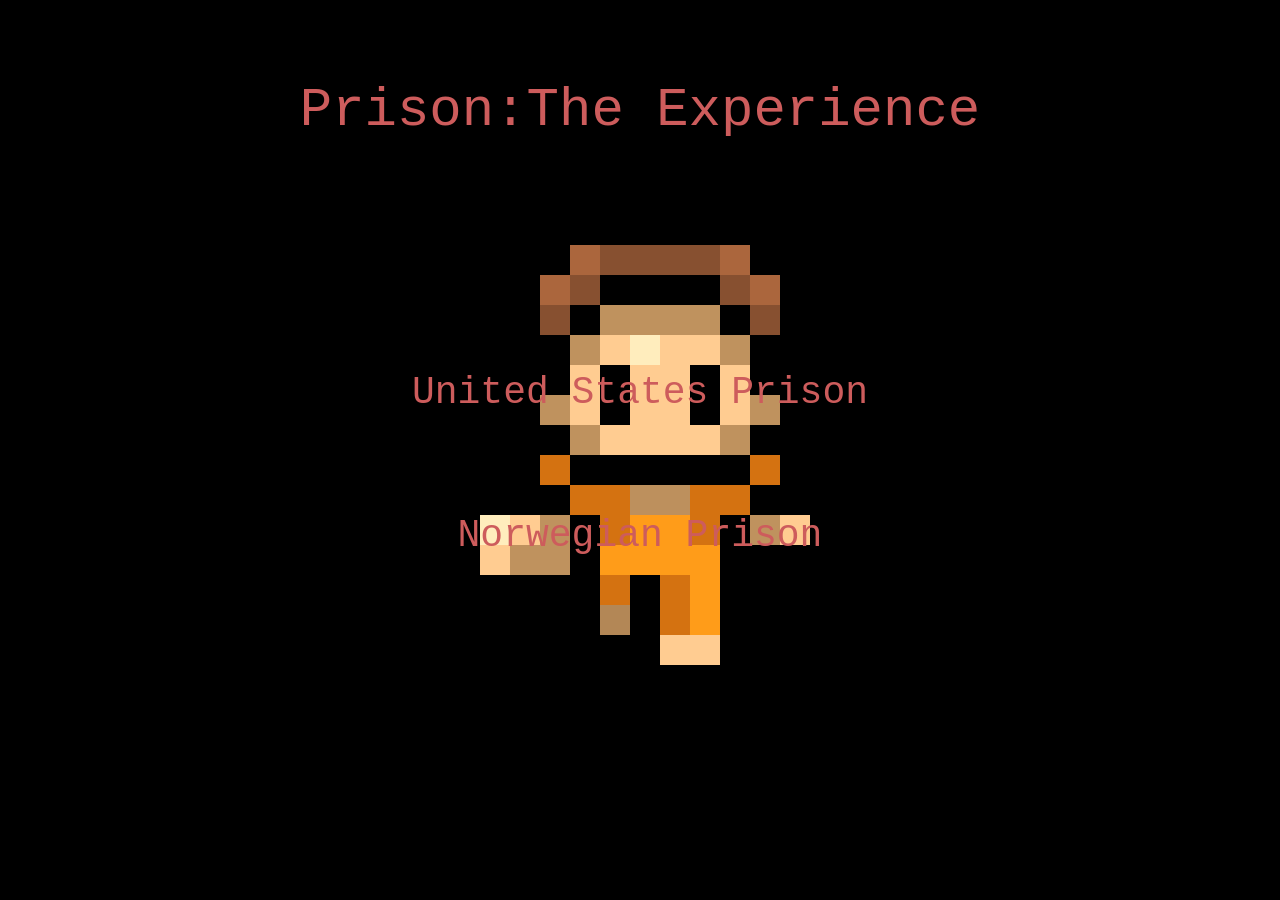
<file: index.html>
<!DOCTYPE html>
<html>
    <head>
        <title>
            Prison:The Experience
        </title>
    </head>
    <body>
        <style>
            body{
                background-color: black;
                background-image: url(prisoner.png);
                background-repeat: no-repeat;
                background-attachment: fixed;
                background-position: center;
            }
            .buttons{
                color: indianred;
                font-family: "Courier";
                font-size: 38px;
                position: relative;
                text-align: center;
                top: 130px;
                margin: 100px;

            }
            #title{
                color: indianred;
                font-family: "Courier";
                font-size: 54px;
                position: relative;
                text-align: center;
            }
        </style>
        <img>
        <p id="title">Prison:The Experience</p>
        <p class="buttons" onclick="location.href='start.html'">United States Prison</p>
        <p class="buttons">Norwegian Prison</p>
    </body>
</html>
</file>
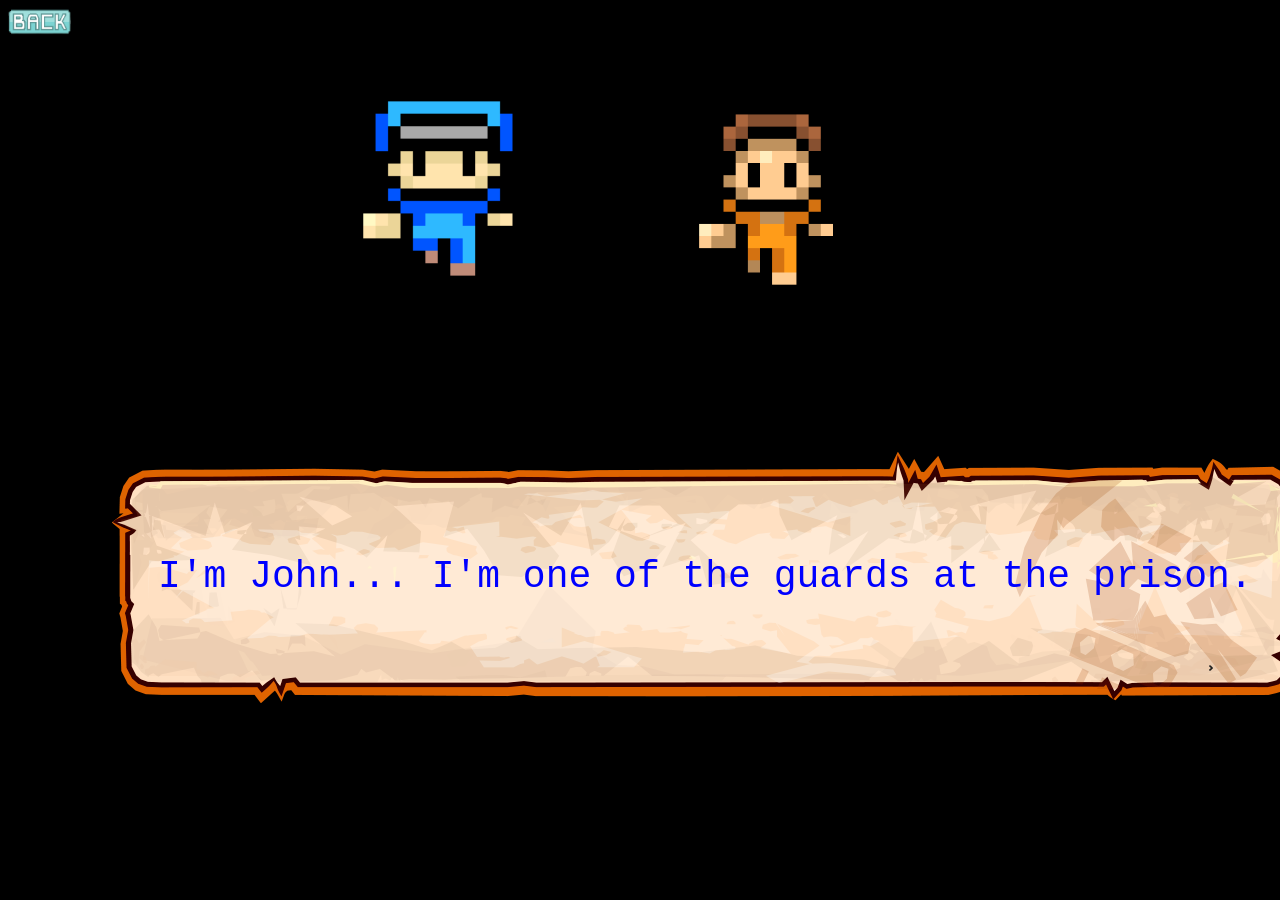
<file: convo.html>
<!DOCTYPE html>
<html>
    <head>
        <title>Prison: The Experience</title>
        <script src="convo1.js"></script>
    </head>
    <body>
        <style>
            body{
                background-color: black;
              }
            .container {
                position: relative;
            }

                
            .text-block {
                position: absolute;
                color: red;
                top: 200px;
                left:150px;

            }

            .nextArrow {
                position: absolute;
                top: 340px;
                left: 1200px;
            }
            
            .run-animation{
                color: blue; 
                font-family: "Courier";
                font-size: 38px;
                white-space: nowrap;
                overflow: hidden;
                width: 30em;
                animation: type 3s steps(60, end);

            }

            @keyframes type{
                from { width: 0;}
            }
            </style>
        <div>
            <img src="BackButton.png" alt="BackButton" onclick="back()" style="width: 5%; height: 5%;">
        </div>
        <img src="guard.png" alt="Prison Guard" style="width: 25%; height: 25%; padding-left: 22%;">
        <img src="prisoner.png" alt="Prisoner" style="width: 25%; height: 25%;">
        <div class="container">
            <img src="textbox.png" alt="TextBox" style="padding-top: 10%; padding-left: 8%;">
            <div class="text-block">
                <p id="PrisonGuardIntro" class="run-animation">I'm John... I'm one of the guards at the prison.</p>
            </div>
            <div class="nextArrow">
                <img src="NextArrow.png" alt="NextArrow" style="height: 10%; width: 10%;" id="nextButton" onclick="TextReplace()">
            </div>
        </div>
    </body>
</html>
</file>
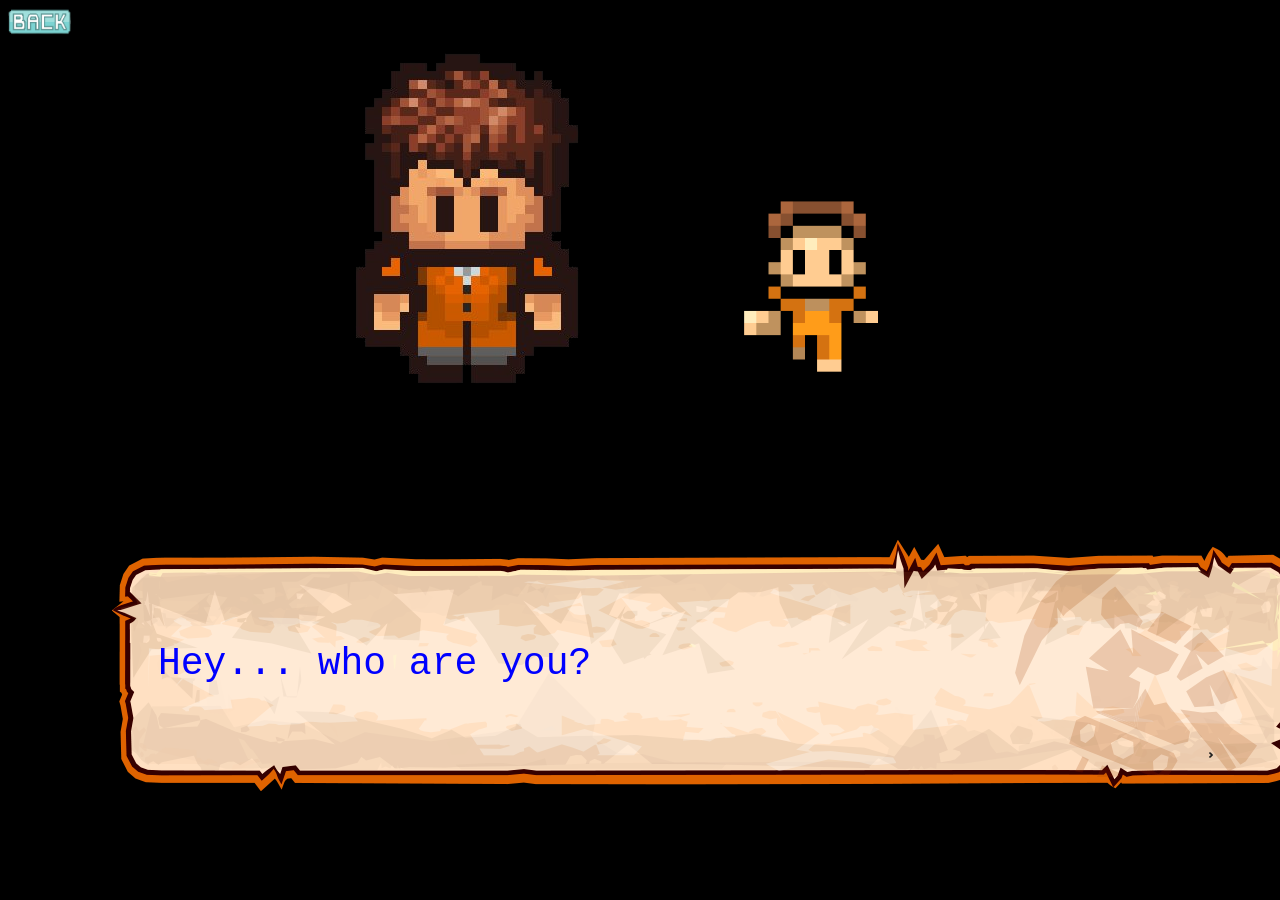
<file: convo2.html>
<!DOCTYPE html>
<html>
    <head>
        <title>Prison: The Experience</title>
        <script src="convo2.js"></script>
    </head>
    <body>
        <style>
            body{
                background-color: black;
              }
            .container {
                position: relative;
            }

                
            .text-block {
                position: absolute;
                color: red;
                top: 200px;
                left:150px;

            }

            .nextArrow {
                position: absolute;
                top: 340px;
                left: 1200px;
            }
            
            .run-animation{
                color: blue; 
                font-family: "Courier";
                font-size: 38px;
                white-space: nowrap;
                overflow: hidden;
                width: 30em;
                animation: type 3s steps(60, end);

            }

            @keyframes type{
                from { width: 0;}
            }
            </style>
        <div>
            <img src="BackButton.png" alt="BackButton" onclick="back()" style="width: 5%; height: 5%;">
        </div>
        <img src="prisoner2.png" alt="Prisoner2" style="padding-left: 22%;">
        <img src="prisoner.png" alt="Prisoner" style="width: 25%; height: 25%;">
        <div class="container">
            <img src="textbox.png" alt="TextBox" style="padding-top: 10%; padding-left: 8%;">
            <div class="text-block">
                <p id="PrisonGuardIntro" class="run-animation">Hey... who are you?</p>
            </div>
            <div class="nextArrow">
                <img src="NextArrow.png" alt="NextArrow" style="height: 10%; width: 10%;" id="nextButton" onclick="TextReplace()">
            </div>
        </div>
    </body>
</html>
</file>
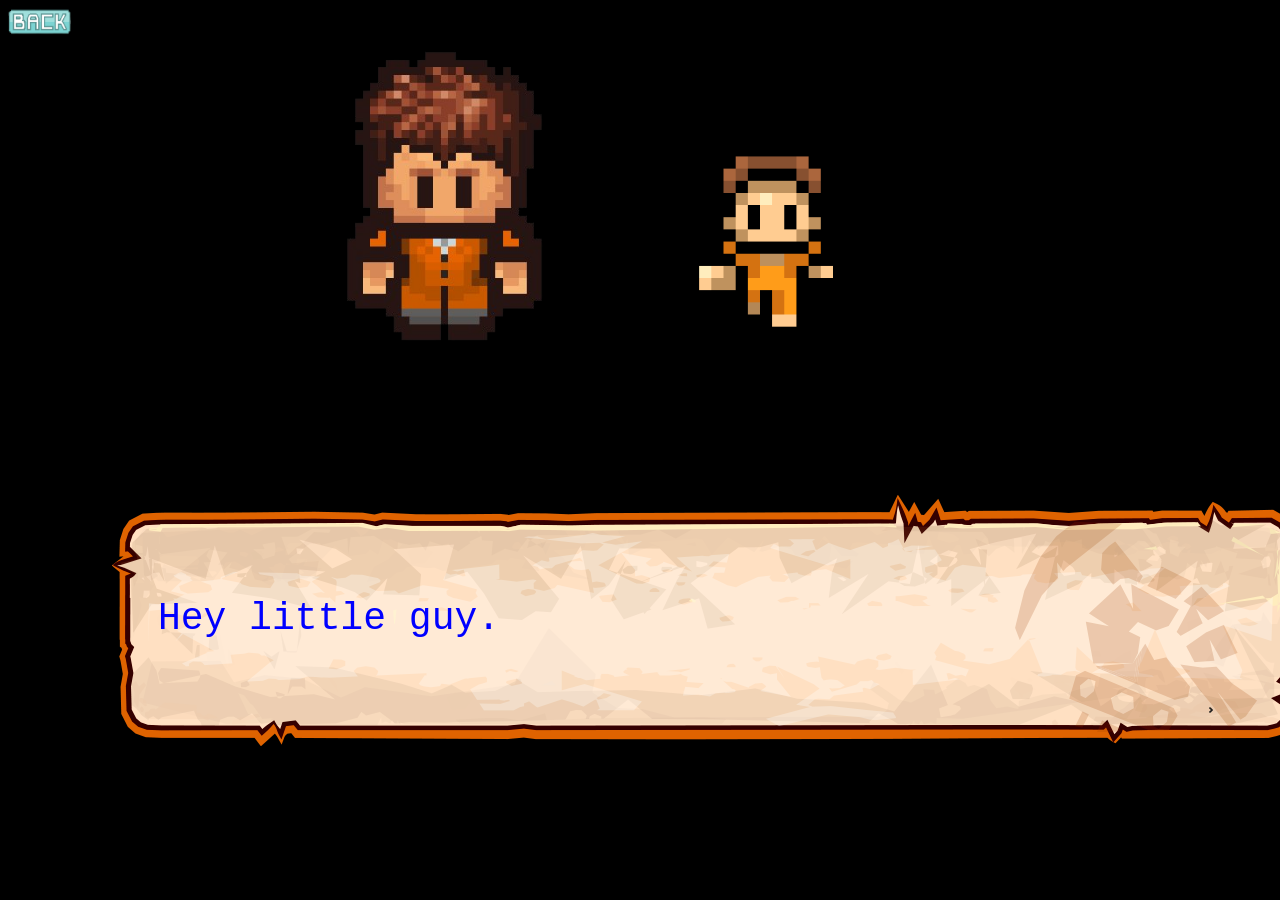
<file: convo3.html>
<!DOCTYPE html>
<html>
    <head>
        <title>Prison: The Experience</title>
        <script src="convo3.js"></script>
    </head>
    <body>
        <style>
            body{
                background-color: black;
              }
            .container {
                position: relative;
            }

                
            .text-block {
                position: absolute;
                color: red;
                top: 200px;
                left:150px;

            }

            .nextArrow {
                position: absolute;
                top: 340px;
                left: 1200px;
            }
            
            .run-animation{
                color: blue; 
                font-family: "Courier";
                font-size: 38px;
                white-space: nowrap;
                overflow: hidden;
                width: 30em;
                animation: type 3s steps(60, end);

            }

            @keyframes type{
                from { width: 0;}
            }
            </style>
        <div>
            <img src="BackButton.png" alt="BackButton" onclick="back()" style="width: 5%; height: 5%;">
        </div>
        <img src="prisoner2.png" alt="Prison Guard" style="width: 25%; height: 25%; padding-left: 22%;">
        <img src="prisoner.png" alt="Prisoner" style="width: 25%; height: 25%;">
        <div class="container">
            <img src="textbox.png" alt="TextBox" style="padding-top: 10%; padding-left: 8%;">
            <div class="text-block">
                <p id="PrisonGuardIntro" class="run-animation">Hey little guy.</p>
            </div>
            <div class="nextArrow">
                <img src="NextArrow.png" alt="NextArrow" style="height: 10%; width: 10%;" id="nextButton" onclick="TextReplace()">
            </div>
        </div>
    </body>
</html>
</file>
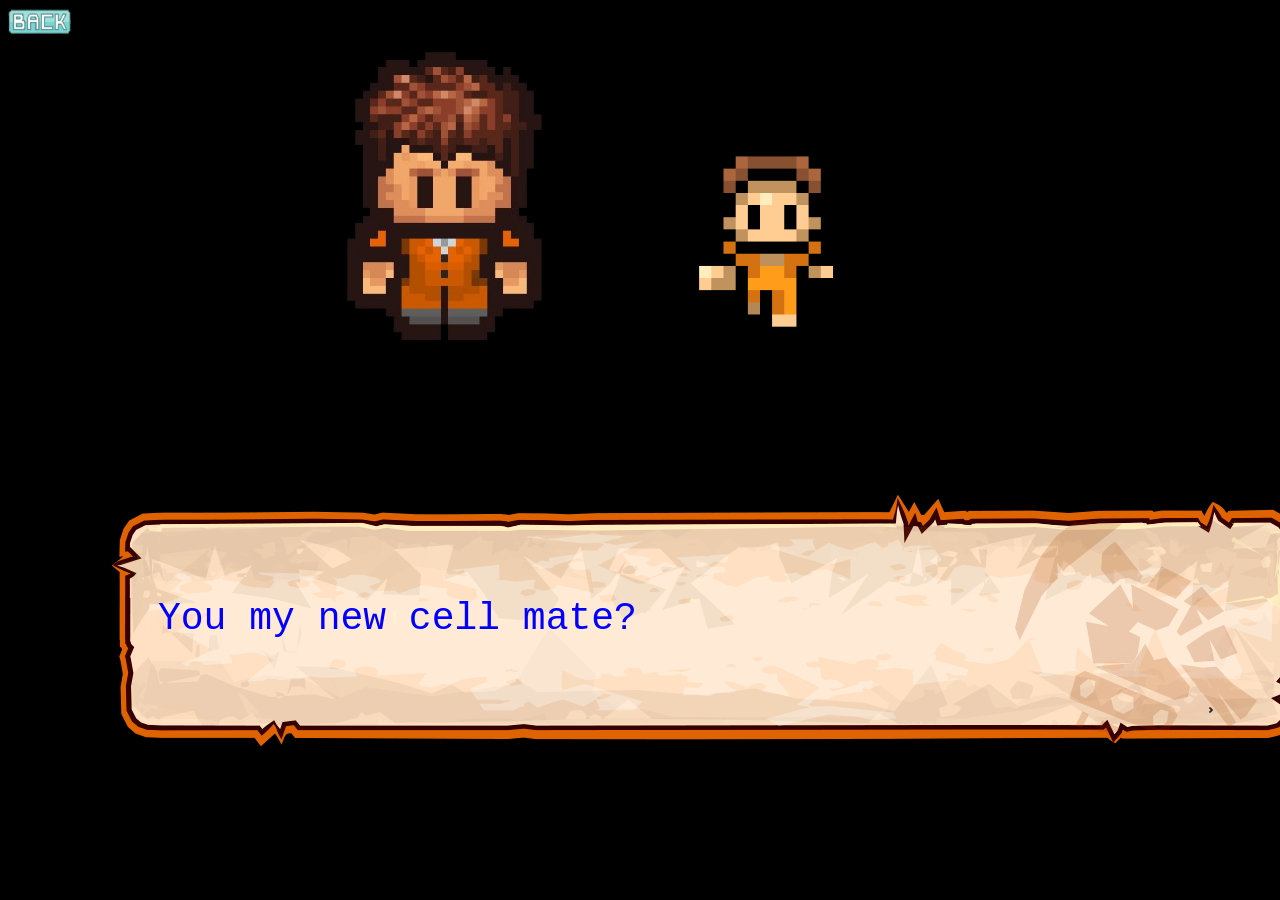
<file: convo4.html>
<!DOCTYPE html>
<html>
    <head>
        <title>Prison: The Experience</title>
        <script src="convo4.js"></script>
    </head>
    <body>
        <style>
            body{
                background-color: black;
              }
            .container {
                position: relative;
            }

                
            .text-block {
                position: absolute;
                color: red;
                top: 200px;
                left:150px;

            }

            .nextArrow {
                position: absolute;
                top: 340px;
                left: 1200px;
            }
            
            .run-animation{
                color: blue; 
                font-family: "Courier";
                font-size: 38px;
                white-space: nowrap;
                overflow: hidden;
                width: 30em;
                animation: type 3s steps(60, end);

            }

            @keyframes type{
                from { width: 0;}
            }
            </style>
        <div>
            <img src="BackButton.png" alt="BackButton" onclick="back()" style="width: 5%; height: 5%;">
        </div>
        <img src="prisoner2.png" alt="Prison Guard" style="width: 25%; height: 25%; padding-left: 22%;">
        <img src="prisoner.png" alt="Prisoner" style="width: 25%; height: 25%;">
        <div class="container">
            <img src="textbox.png" alt="TextBox" style="padding-top: 10%; padding-left: 8%;">
            <div class="text-block">
                <p id="PrisonGuardIntro" class="run-animation">You my new cell mate?</p>
            </div>
            <div class="nextArrow">
                <img src="NextArrow.png" alt="NextArrow" style="height: 10%; width: 10%;" id="nextButton" onclick="TextReplace()">
            </div>
        </div>
    </body>
</html>
</file>
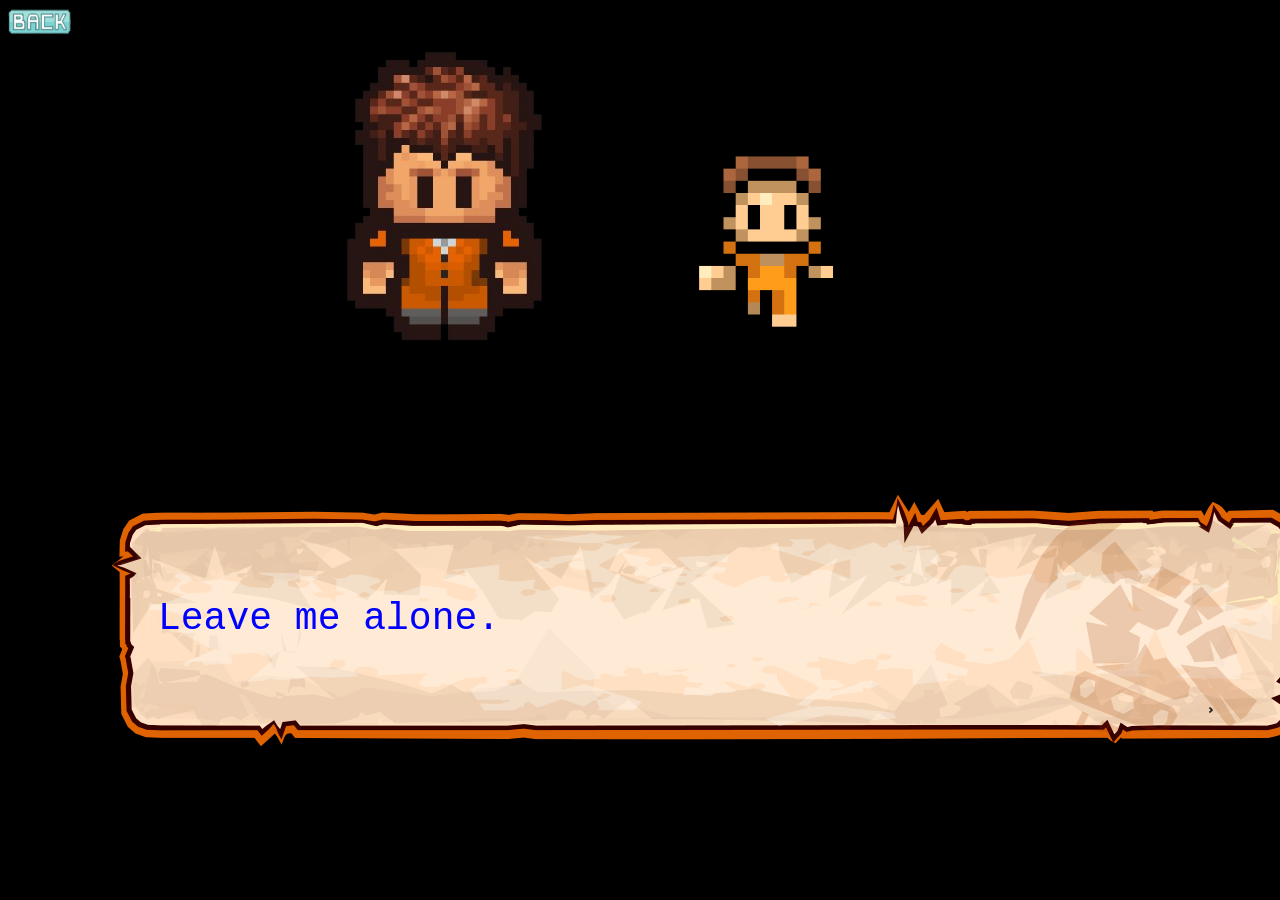
<file: convo5.html>
<!DOCTYPE html>
<html>
    <head>
        <title>Prison: The Experience</title>
        <script src="convo5.js"></script>
    </head>
    <body>
        <style>
            body{
                background-color: black;
              }
            .container {
                position: relative;
            }

                
            .text-block {
                position: absolute;
                color: red;
                top: 200px;
                left:150px;

            }

            .nextArrow {
                position: absolute;
                top: 340px;
                left: 1200px;
            }
            
            .run-animation{
                color: blue; 
                font-family: "Courier";
                font-size: 38px;
                white-space: nowrap;
                overflow: hidden;
                width: 30em;
                animation: type 3s steps(60, end);

            }

            @keyframes type{
                from { width: 0;}
            }
            </style>
        <div>
            <img src="BackButton.png" alt="BackButton" onclick="back()" style="width: 5%; height: 5%;">
        </div>
        <img src="prisoner2.png" alt="Prison Guard" style="width: 25%; height: 25%; padding-left: 22%;">
        <img src="prisoner.png" alt="Prisoner" style="width: 25%; height: 25%;">
        <div class="container">
            <img src="textbox.png" alt="TextBox" style="padding-top: 10%; padding-left: 8%;">
            <div class="text-block">
                <p id="PrisonGuardIntro" class="run-animation">Leave me alone.</p>
            </div>
            <div class="nextArrow">
                <img src="NextArrow.png" alt="NextArrow" style="height: 10%; width: 10%;" id="nextButton" onclick="TextReplace()">
            </div>
        </div>
    </body>
</html>
</file>
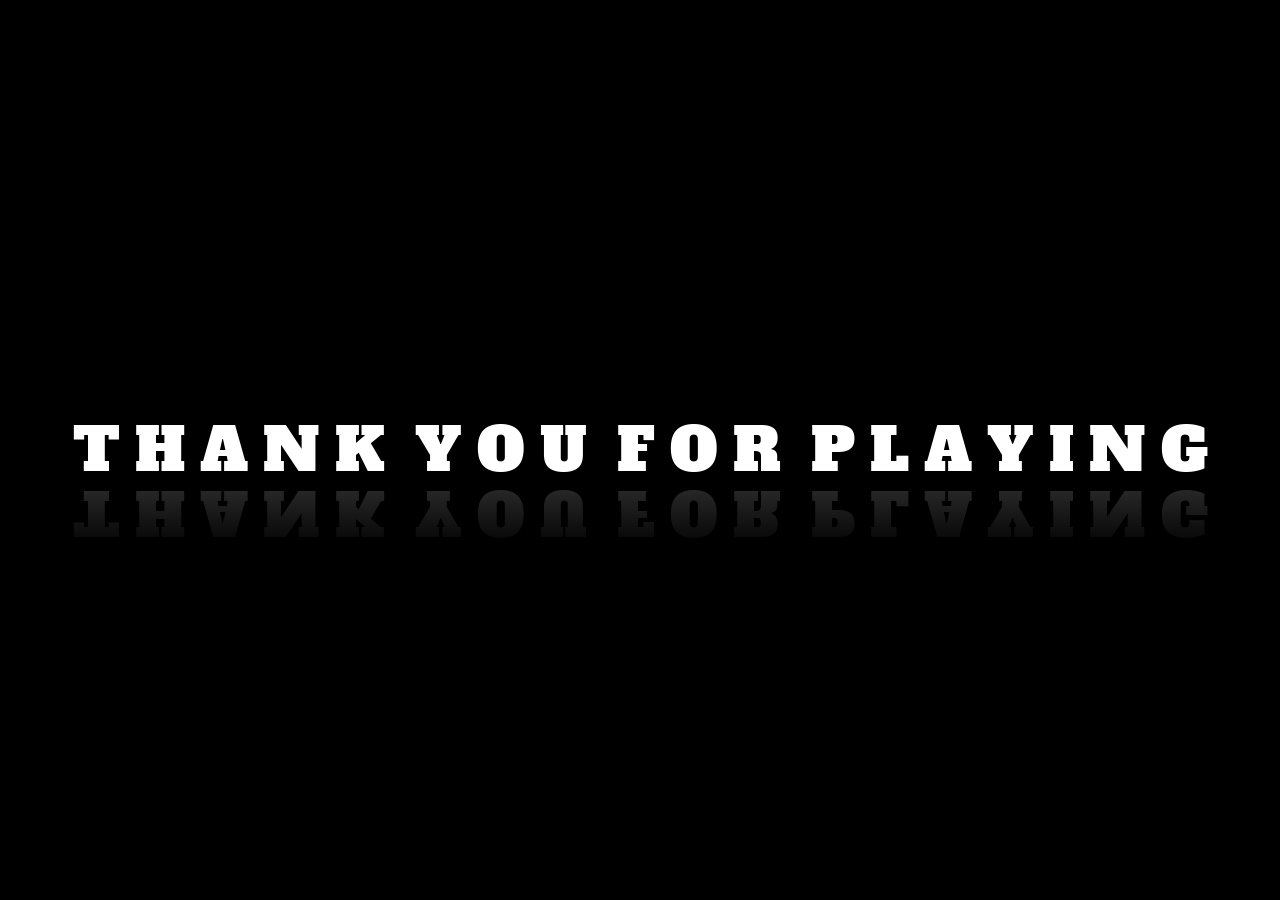
<file: ending.html>
<body>
    <link rel="stylesheet" type="text/css" href="ending.css" />
    <div class="waviy">
      <span style="--i:1">T</span>
      <span style="--i:2">H</span>
      <span style="--i:3">A</span>
      <span style="--i:4">N</span>
      <span style="--i:5">K</span>
      <span style="--i:6"> </span>
      <span style="--i:7">Y</span>
      <span style="--i:8">O</span>
      <span style="--i:9">U</span>
      <span style="--i:10"> </span>
      <span style="--i:11">F</span>
      <span style="--i:12">O</span>
      <span style="--i:13">R</span>
      <span style="--i:14"> </span>
      <span style="--i:15">P</span>
      <span style="--i:16">L</span>
      <span style="--i:17">A</span>
      <span style="--i:18">Y</span>
      <span style="--i:19">I</span>
      <span style="--i:20">N</span>
      <span style="--i:21">G</span>
     </div>

   </body>
</file>
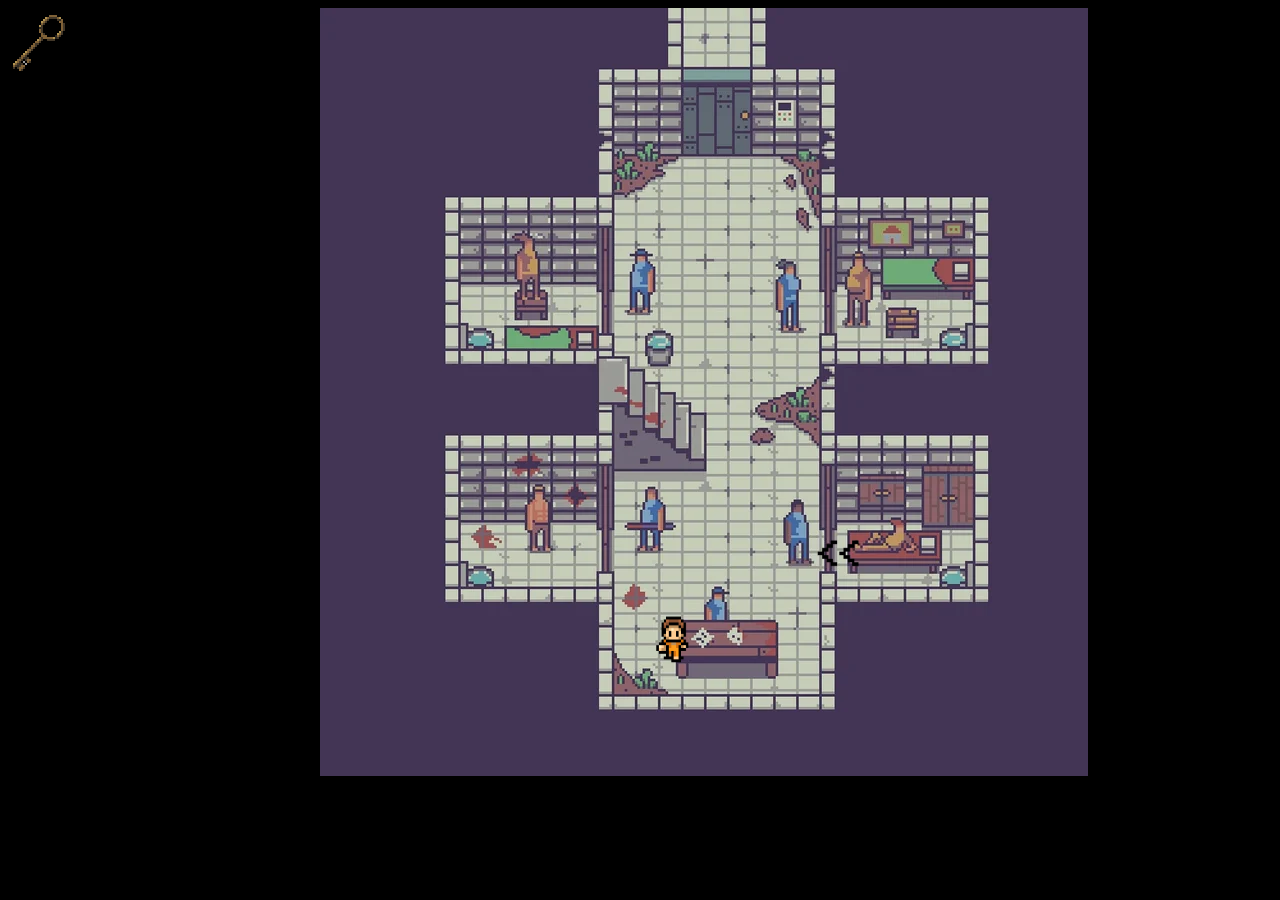
<file: key1.html>
<!DOCTYPE html>
<html>
    <head>
        <title>Prison: The Experience</title>
    </head>
    <body>
        <style>
        body{
            background-color: black;
          }
        </style>
        <img src="key.png" alt="Key" style="visibility: visible;" id="key1">
        <img src="key.png" alt="Key" style="visibility: hidden;" id="key2">
        <img src="key.png" alt="Key" style="visibility: hidden;" id="key3">
        <img src="key.png" alt="Key" style="visibility: hidden;" id="key4">
        <img src="key.png" alt="Key" style="visibility: hidden" id="key5">
        <img src="arrow.png" alt="CLICK HERE" style="position: absolute; left: 64%; top: 59%; z-index: 3; height: 5%; width: 3%; transform: rotate(90deg);">
        <img src="prisoner.png" alt="Prisoner" style="height: 6%; width: 5%; position: absolute; left: 50%; top: 68%; z-index: 2;">
        <img src="TraditionalPrisonBackground.png" style="position:absolute; z-index: 1; left: 25%;" usemap="#workmap">

        <map name="workmap">

            <area shape="rect" coords="315,478,342,547" onclick="alert('You have already completed this interaction.')">
            <area shape="rect" coords="654,579,517,436" href="convo2.html">

        </map>
    </body>
</html>
</file>
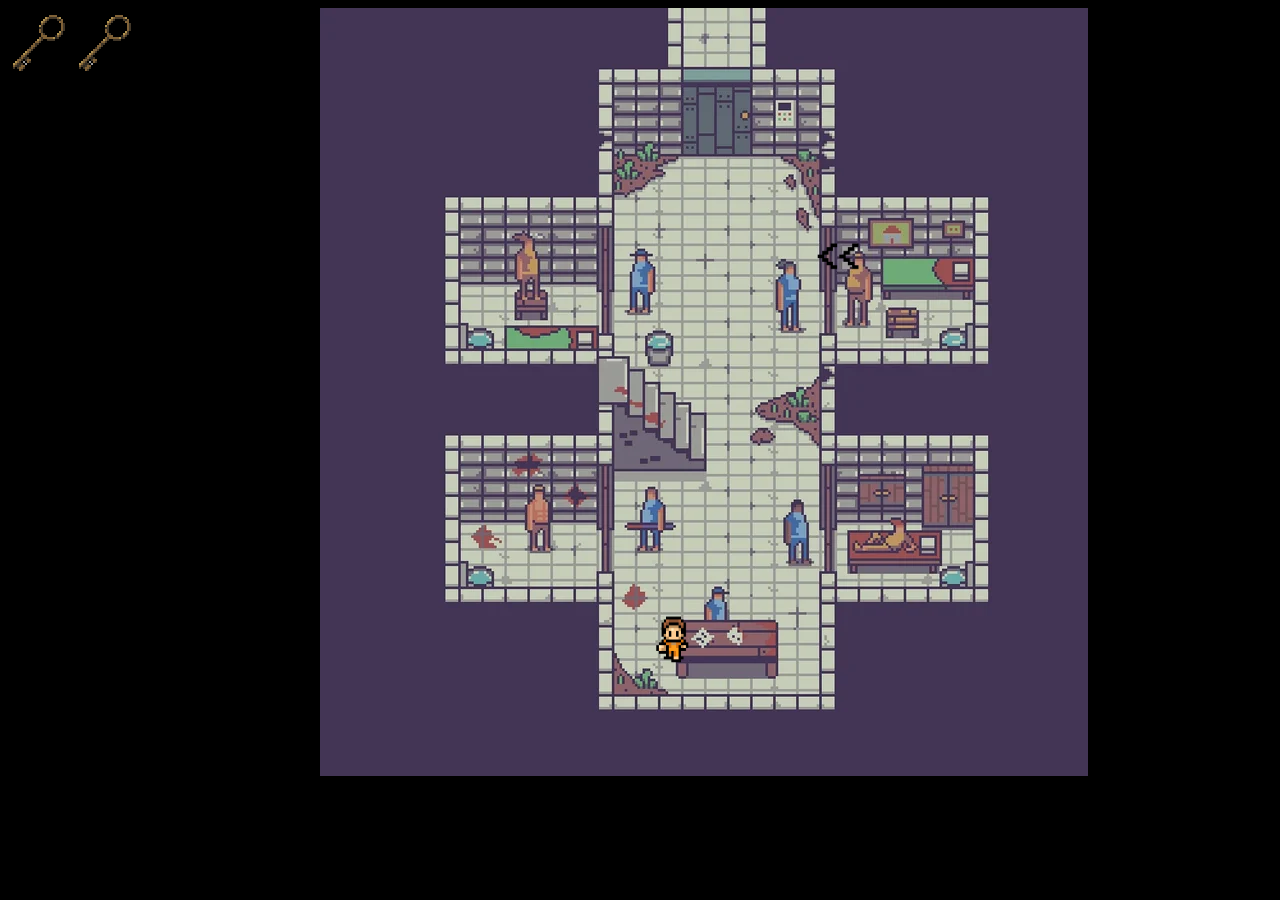
<file: key2.html>
<!DOCTYPE html>
<html>
    <head>
        <title>Prison: The Experience</title>
    </head>
    <body>
        <style>
        body{
            background-color: black;
          }
        </style>
        <img src="key.png" alt="Key" style="visibility: visible;" id="key1">
        <img src="key.png" alt="Key" style="visibility: visible;" id="key2">
        <img src="key.png" alt="Key" style="visibility: hidden;" id="key3">
        <img src="key.png" alt="Key" style="visibility: hidden;" id="key4">
        <img src="key.png" alt="Key" style="visibility: hidden" id="key5">
        <img src="arrow.png" alt="CLICK HERE" style="position: absolute; left: 64%; top: 26%; z-index: 3; height: 5%; width: 3%; transform: rotate(90deg);">
        <img src="prisoner.png" alt="Prisoner" style="height: 6%; width: 5%; position: absolute; left: 50%; top: 68%; z-index: 2;">
        <img src="TraditionalPrisonBackground.png" style="position:absolute; z-index: 1; left: 25%;" usemap="#workmap">

        <map name="workmap">

            <area shape="rect" coords="315,478,342,547" onclick="alert('You have already completed this interaction.')">
            <area shape="rect" coords="654,579,517,436" onclick="alert('You have already completed this interaction.')">
            <area shape="rect" coords="517,204,653,341" href="convo3.html">
            
        </map>
    </body>
</html>
</file>
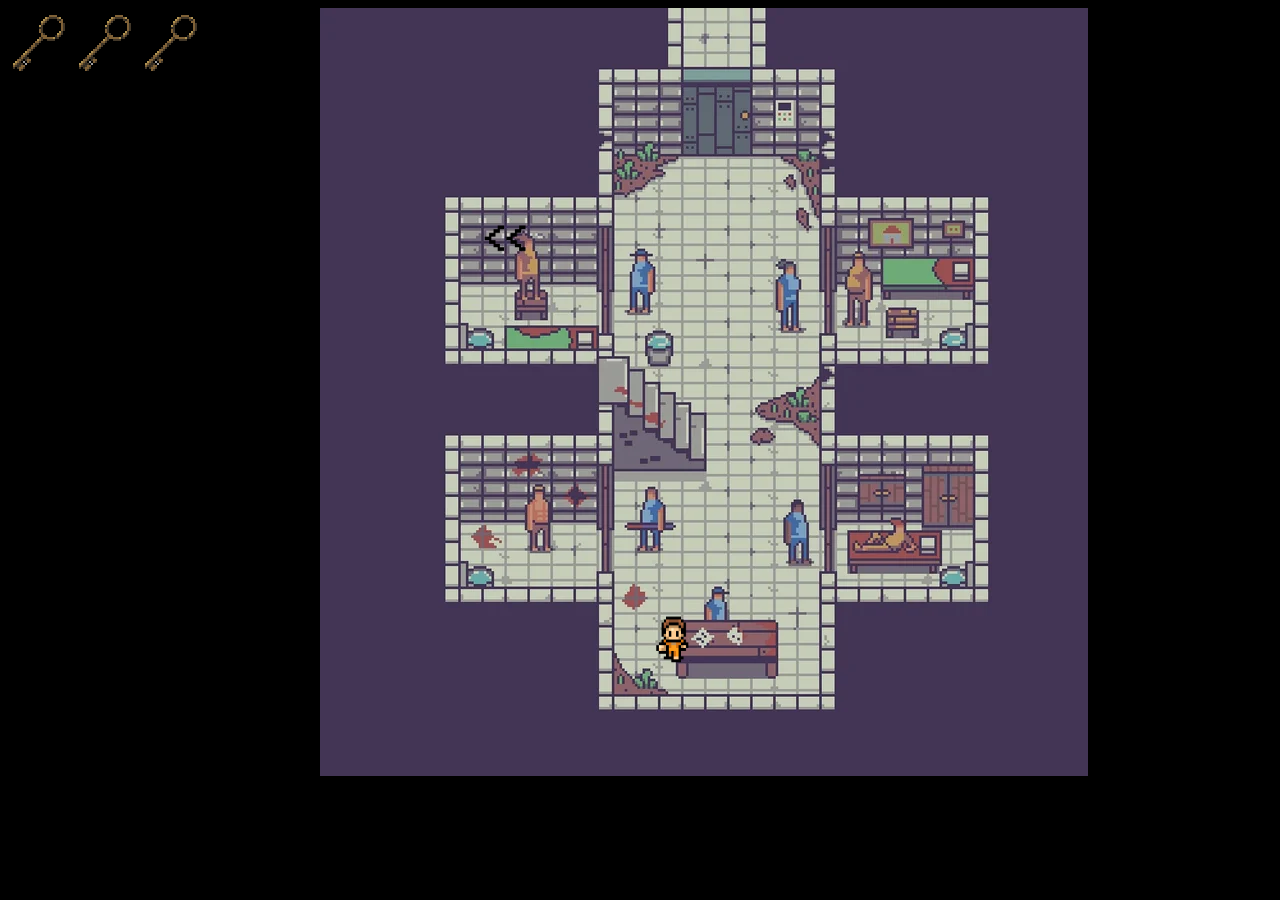
<file: key3.html>
<!DOCTYPE html>
<html>
    <head>
        <title>Prison: The Experience</title>
    </head>
    <body>
        <style>
        body{
            background-color: black;
          }
        </style>
        <img src="key.png" alt="Key" style="visibility: visible;" id="key1">
        <img src="key.png" alt="Key" style="visibility: visible;" id="key2">
        <img src="key.png" alt="Key" style="visibility: visible;" id="key3">
        <img src="key.png" alt="Key" style="visibility: hidden;" id="key4">
        <img src="key.png" alt="Key" style="visibility: hidden" id="key5">
        <img src="arrow.png" alt="CLICK HERE" style="position: absolute; left: 38%; top: 24%; z-index: 3; height: 5%; width: 3%; transform: rotate(90deg);">
        <img src="prisoner.png" alt="Prisoner" style="height: 6%; width: 5%; position: absolute; left: 50%; top: 68%; z-index: 2;">
        <img src="TraditionalPrisonBackground.png" style="position:absolute; z-index: 1; left: 25%;" usemap="#workmap">

        <map name="workmap">

            <area shape="rect" coords="315,478,342,547" onclick="alert('You have already completed this interaction.')">
            <area shape="rect" coords="654,579,517,436" onclick="alert('You have already completed this interaction.')">
            <area shape="rect" coords="517,204,653,341" onclick="alert('You have already completed this interaction.')">
            <area shape="rect" coords="140,204,276,341" href="convo4.html">
            140,204,276,341

        </map>
    </body>
</html>
</file>
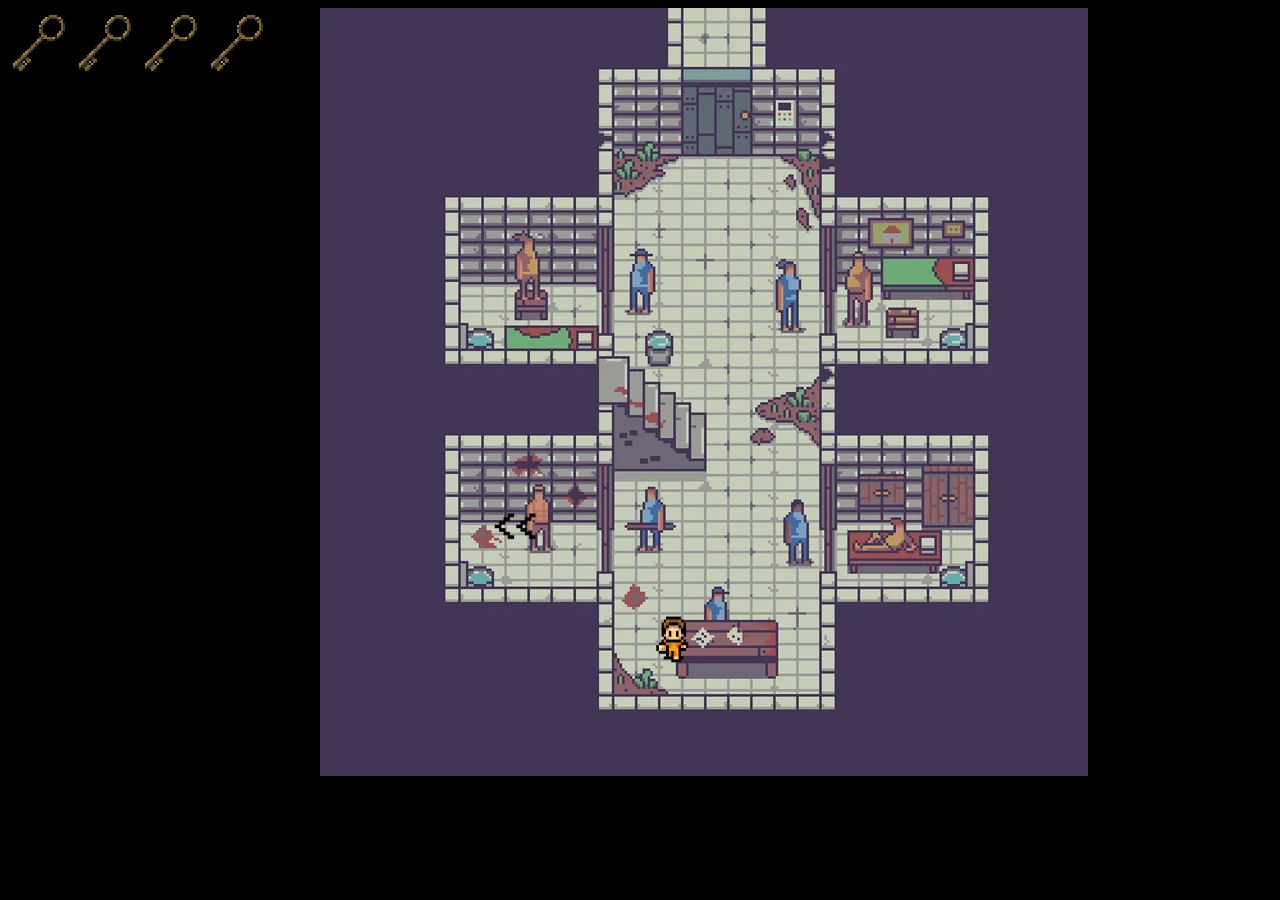
<file: key4.html>
<!DOCTYPE html>
<html>
    <head>
        <title>Prison: The Experience</title>
    </head>
    <body>
        <style>
        body{
            background-color: black;
          }
        </style>
        <img src="key.png" alt="Key" style="visibility: visible;" id="key1">
        <img src="key.png" alt="Key" style="visibility: visible;" id="key2">
        <img src="key.png" alt="Key" style="visibility: visible;" id="key3">
        <img src="key.png" alt="Key" style="visibility: visible;" id="key4">
        <img src="key.png" alt="Key" style="visibility: hidden" id="key5">
        <img src="arrow.png" alt="CLICK HERE" style="position: absolute; left: 38.75%; top: 56%; z-index: 3; height: 5%; width: 3%; transform: rotate(90deg);">
        <img src="prisoner.png" alt="Prisoner" style="height: 6%; width: 5%; position: absolute; left: 50%; top: 68%; z-index: 2;">
        <img src="TraditionalPrisonBackground.png" style="position:absolute; z-index: 1; left: 25%;" usemap="#workmap">

        <map name="workmap">

            <area shape="rect" coords="315,478,342,547" onclick="alert('You have already completed this interaction.')">
            <area shape="rect" coords="654,579,517,436" onclick="alert('You have already completed this interaction.')">
            <area shape="rect" coords="517,204,653,341" onclick="alert('You have already completed this interaction.')">
            <area shape="rect" coords="140,204,276,341" onclick="alert('You have already completed this interaction')">
            <area shape="rect" coords="140,443,276,580" href="convo5.html">

        </map>
    </body>
</html>
</file>
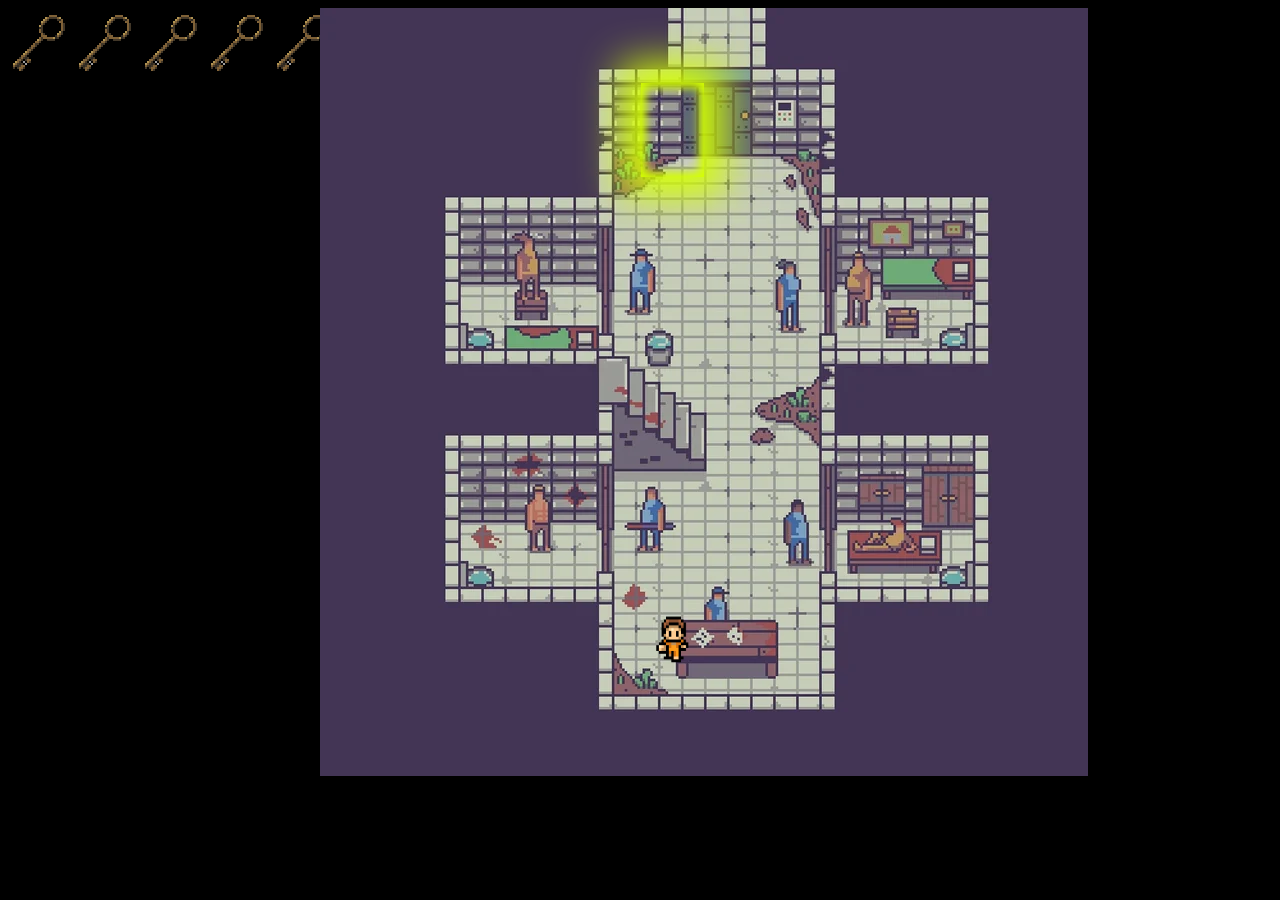
<file: key5.html>
<!DOCTYPE html>
<html>
    <head>
        <title>Prison: The Experience</title>
    </head>
    <body>
        <style>
        body{
            background-color: black;
          }
        </style>
        <img src="key.png" alt="Key" style="visibility: visible;" id="key1">
        <img src="key.png" alt="Key" style="visibility: visible;" id="key2">
        <img src="key.png" alt="Key" style="visibility: visible;" id="key3">
        <img src="key.png" alt="Key" style="visibility: visible;" id="key4">
        <img src="key.png" alt="Key" style="visibility: visible" id="key5">
    
        <img src="prisoner.png" alt="Prisoner" style="height: 6%; width: 5%; position: absolute; left: 50%; top: 68%; z-index: 2;">
        <img src="TraditionalPrisonBackground.png" style="position:absolute; z-index: 1; left: 25%;" usemap="#workmap" id="background">
        <img src="empty.png" style="box-shadow: 0px 0px 40px 20px rgb(212, 255, 0), inset 0px 0px 10px 5px rgb(212, 255, 0); position: absolute; z-index: 3; left: 50.1%; width: 4.9%; height: 10.5%; top: 9.2%" onclick="location.href='ending.html'">
        <map name="workmap">

            <area shape="rect" coords="315,478,342,547" onclick="alert('You have already completed this interaction.')">
            <area shape="rect" coords="654,579,517,436" onclick="alert('You have already completed this interaction.')">
            <area shape="rect" coords="517,204,653,341" onclick="alert('You have already completed this interaction.')">
            <area shape="rect" coords="140,204,276,341" onclick="alert('You have already completed this interaction')">
            <area shape="rect" coords="140,443,276,580" onclick="alert('You have already completed this interaction')">

        </map>
    </body>
</html>
</file>
<file: ending.css>
@import url('https://fonts.googleapis.com/css2?family=Alfa+Slab+One&display=swap');
* {
  padding: 0;
  margin: 0;
  box-sizing: border-box;
}

body {
  background-color:  black;
  display: flex;
  justify-content: center;
  align-items: center;
  min-height: 100vh;
}
.waviy {
  position: relative;
  -webkit-box-reflect: below -20px linear-gradient(transparent, rgba(0,0,0,.2));
  font-size: 60px;
}
.waviy span {
  font-family: 'Alfa Slab One', cursive;
  position: relative;
  display: inline-block;
  color: #fff;
  text-transform: uppercase;
  animation: waviy 2.2s infinite;
  animation-delay: calc(.1s * var(--i));
  
}
@keyframes waviy {
  0%,40%,100% {
    transform: translateY(0)
  }
  20% {
    transform: translateY(-20px)
  }
}
</file>
